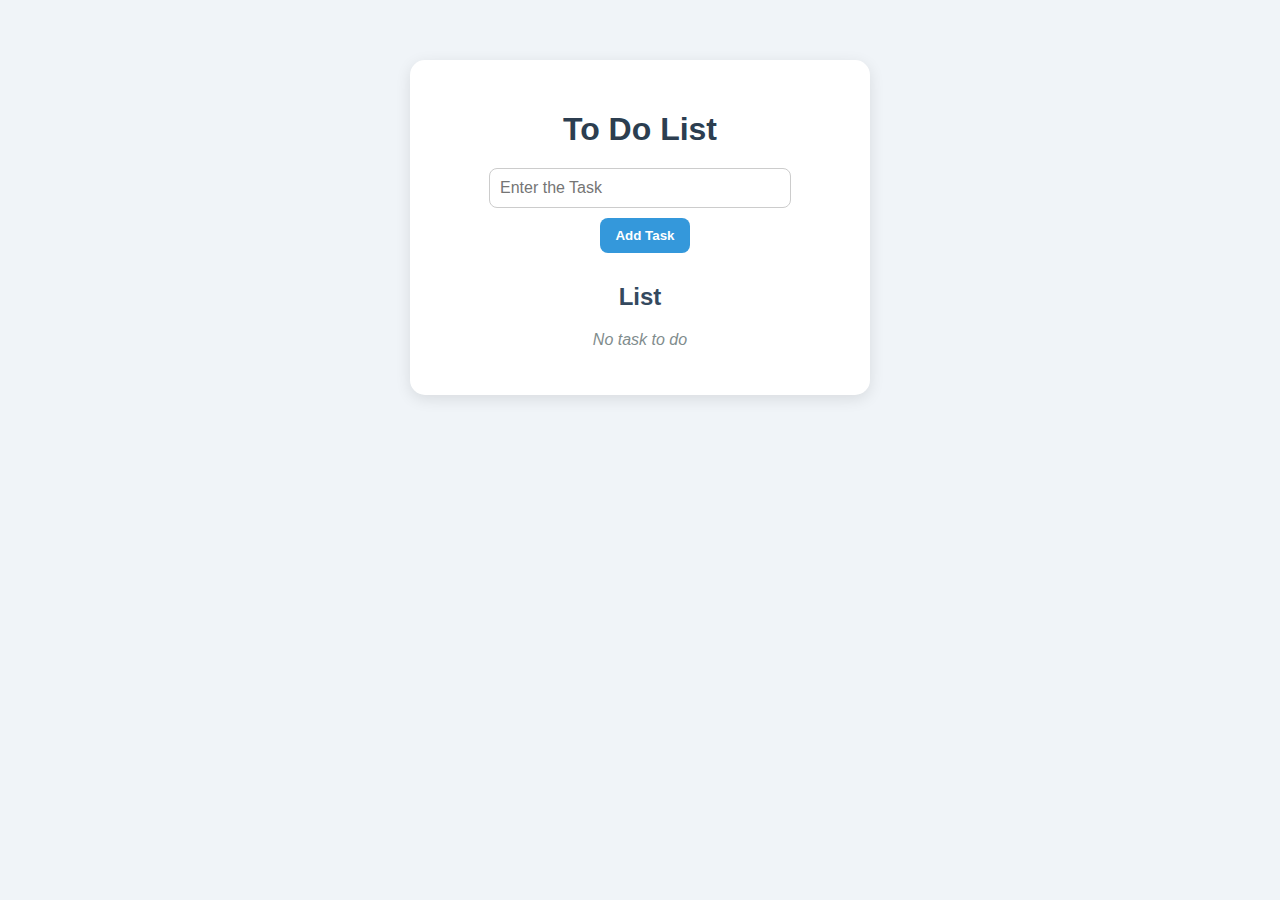
<file: index.html>
<!DOCTYPE html>
<html lang="en">
<head>
    <meta charset="UTF-8">
    <meta name="viewport" content="width=device-width, initial-scale=1.0">
    <title>To Do List</title>
    <link rel="stylesheet" href="style.css">
</head>
<body>
    <div class="mainDiv">
        <h1>To Do List</h1>
        <input class="ip" type="text" placeholder="Enter the Task">
        <button class="btn">Add Task</button>
        <h2>List</h2>
        <ul class="ul">
            <p id="para">No task to do</p>
        </ul>
    </div>
    <script src="script.js"></script>
</body>
</html>
</file>
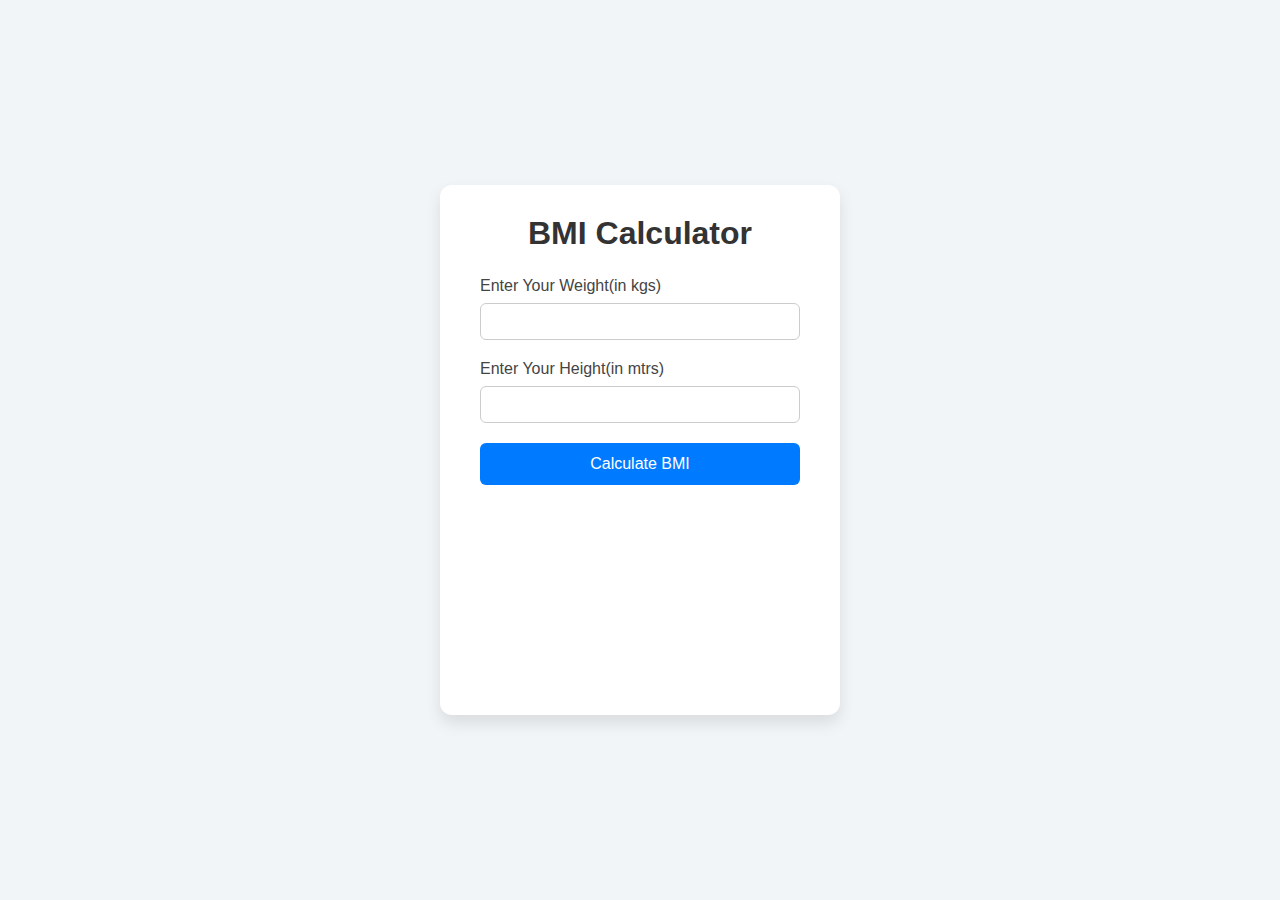
<file: 02_BMICalculator/index.html>
<!DOCTYPE html>
<html lang="en">
<head>
    <meta charset="UTF-8">
    <meta name="viewport" content="width=device-width, initial-scale=1.0">
    <link rel="stylesheet" href="style.css">
    <title>BMI Calculator</title>
</head>
<body>
    <div class="container">
        <h1>BMI Calculator</h1>
        <form>
            <label for="weight">Enter Your Weight(in kgs)</label>
            <input type="number" step="any" id="weight">
            <label for="height">Enter Your Height(in mtrs)</label>
            <input type="number" step="any" id="height">
            <button>Calculate BMI</button>
            <div id="result"></div>
            <h3 id="guide">Weight Guide</h3>
            <p id="p1">Less than 18.6 : Underweight</p>
            <p id="p2">18.6 to 24.9 : Normal</p>
            <p id="p3">greater than 24.9 : Overweight</p>
        </form>
    </div>
    <script src="script.js"></script>
</body>
</html>
</file>
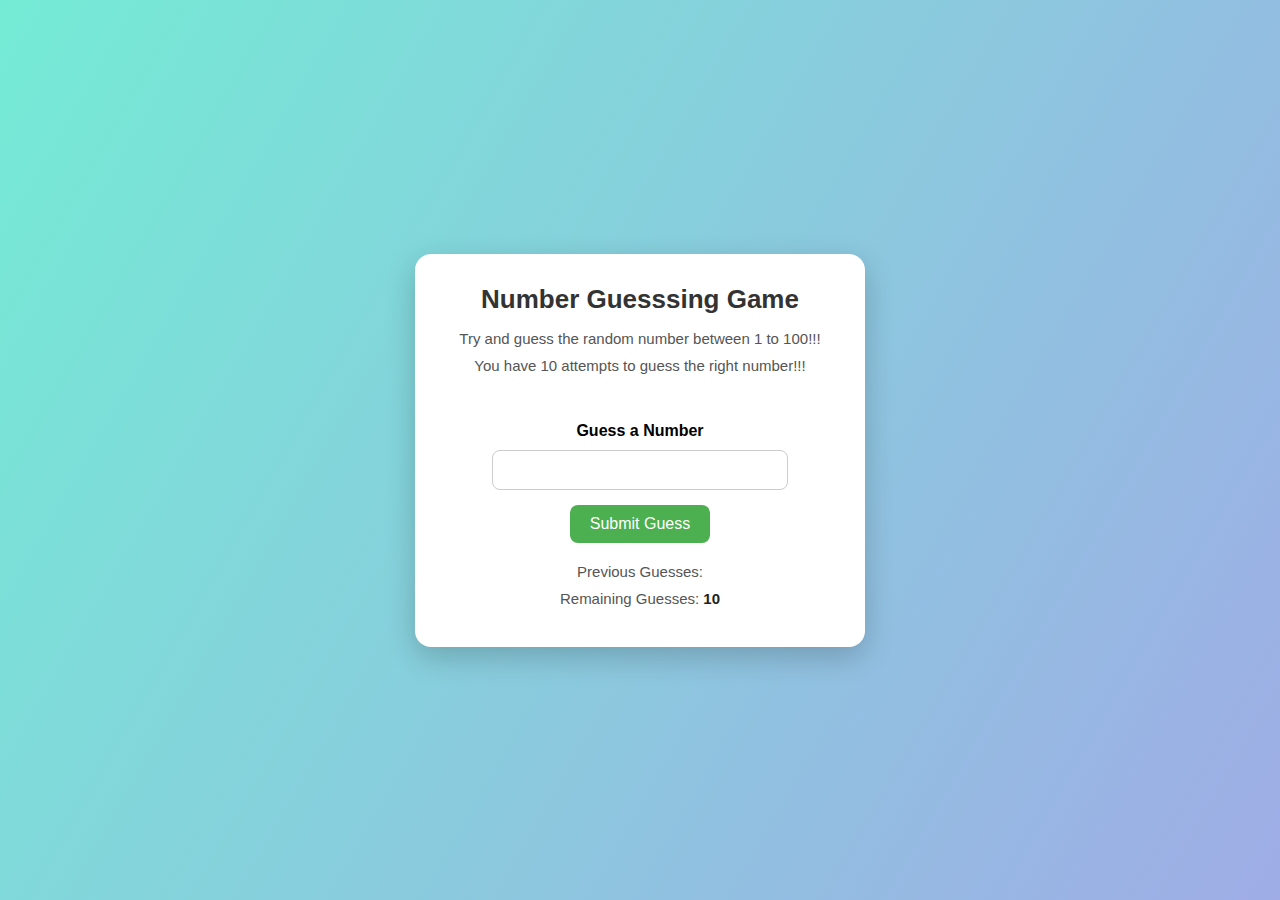
<file: guessNumber/index.html>
<!DOCTYPE html>
<html lang="en">
<head>
    <meta charset="UTF-8">
    <meta name="viewport" content="width=device-width, initial-scale=1.0">
    <title>Guess the Number</title>
    <link rel="stylesheet" href="style.css">
</head>
<body>
    <div id="wrapper">
        <h1>Number Guesssing Game</h1>
        <p>Try and guess the random number between 1 to 100!!!</p>
        <p>You have 10 attempts to guess the right number!!!</p>
        <br>
        <form class="form">
            <label for="guessField" id="guess" >Guess a Number</label>
            <input type="number" id="guessField" class="guessField">
            <input type="submit" id="submit" class="guessSubmit" value="Submit Guess">
        </form>
        <div class="result">
            <p>Previous Guesses: <span class="guesses"></span></p>
            <p>Remaining Guesses: <span class="remainGuesses">10</span></p>
            <p class="lowOrHigh"></p>
        </div>
    </div>
    <script src="script.js"></script>
</body>
</html>
</file>
<file: guessNumber/style.css>
/* style.css */

* {
    box-sizing: border-box;
    margin: 0;
    padding: 0;
    font-family: 'Segoe UI', Tahoma, Geneva, Verdana, sans-serif;
}

body {
    background: linear-gradient(120deg, #74ebd5, #9face6);
    min-height: 100vh;
    display: flex;
    justify-content: center;
    align-items: center;
    padding: 20px;
}

#wrapper {
    background-color: white;
    padding: 30px 40px;
    border-radius: 16px;
    box-shadow: 0 10px 30px rgba(0, 0, 0, 0.2);
    max-width: 450px;
    width: 100%;
    text-align: center;
}

h1 {
    font-size: 26px;
    margin-bottom: 15px;
    color: #333;
}

p {
    font-size: 15px;
    color: #555;
    margin: 10px 0;
}

form {
    margin-top: 20px;
}

label#guess {
    font-weight: bold;
    display: block;
    margin-bottom: 10px;
}

input.guessField {
    padding: 10px;
    width: 80%;
    border-radius: 8px;
    border: 1px solid #ccc;
    margin-bottom: 15px;
    font-size: 16px;
}

input.guessSubmit {
    background-color: #4CAF50;
    color: white;
    padding: 10px 20px;
    border: none;
    border-radius: 8px;
    font-size: 16px;
    cursor: pointer;
    transition: background-color 0.3s ease;
}

input.guessSubmit:hover {
    background-color: #45a049;
}

.result {
    margin-top: 20px;
    font-size: 14px;
}

.result p span {
    font-weight: bold;
    color: #222;
}
#newGame {
    background-color: #ff6f61;
    color: white;
    border: none;
    padding: 12px 24px;
    border-radius: 10px;
    font-size: 16px;
    font-weight: bold;
    cursor: pointer;
    margin-top: 20px;
    box-shadow: 0 4px 12px rgba(0, 0, 0, 0.15);
    transition: background-color 0.3s ease, transform 0.2s ease;
}

#newGame:hover {
    background-color: #ff3d2e;
    transform: scale(1.05);
}
</file>
<file: style.css>
/* Reset some defaults */
body {
    margin: 0;
    font-family: 'Segoe UI', Tahoma, Geneva, Verdana, sans-serif;
    background: #f0f4f8;
}

/* Center the main container */
.mainDiv {
    width: 400px;
    margin: 60px auto;
    padding: 30px;
    background: #ffffff;
    box-shadow: 0 4px 15px rgba(0, 0, 0, 0.1);
    border-radius: 15px;
    text-align: center;
}

/* Headings */
h1 {
    color: #2c3e50;
    margin-bottom: 20px;
}

h2 {
    color: #34495e;
    margin-top: 30px;
}

/* Input and button styling */
.ip {
    width: 70%;
    padding: 10px;
    border: 1px solid #ccc;
    border-radius: 8px;
    margin-bottom: 10px;
    font-size: 16px;
}

.btn {
    padding: 10px 15px;
    margin-left: 10px;
    background-color: #3498db;
    color: white;
    border: none;
    border-radius: 8px;
    cursor: pointer;
    font-weight: bold;
    transition: background-color 0.3s ease;
}

.btn:hover {
    background-color: #2980b9;
}

/* Task list styling */
.ul {
    list-style: none;
    padding: 0;
    margin-top: 10px;
}

.ul li {
    background-color: #ecf0f1;
    padding: 12px 20px;
    margin: 8px 0;
    border-radius: 10px;
    display: flex;
    justify-content: space-between;
    align-items: center;
    transition: transform 0.2s;
}

.ul li:hover {
    transform: scale(1.02);
}

/* Delete button inside list items */
.delete {
    padding: 6px 12px;
    background-color: #e74c3c;
    color: white;
    border: none;
    border-radius: 6px;
    cursor: pointer;
    transition: background-color 0.3s ease;
}

.delete:hover {
    background-color: #c0392b;
}

/* No tasks message */
#para {
    color: #7f8c8d;
    font-style: italic;
    margin-top: 20px;
}
</file>
<file: 02_BMICalculator/style.css>
/* Reset and base styles */
* {
    margin: 0;
    padding: 0;
    box-sizing: border-box;
    font-family: 'Segoe UI', Tahoma, Geneva, Verdana, sans-serif;
}

body {
    background: #f2f5f7;
    display: flex;
    justify-content: center;
    align-items: center;
    min-height: 100vh;
}

/* Container */
.container {
    background: #fff;
    padding: 30px 40px;
    border-radius: 12px;
    box-shadow: 0 8px 16px rgba(0,0,0,0.1);
    max-width: 400px;
    width: 100%;
}

/* Header */
.container h1 {
    text-align: center;
    margin-bottom: 25px;
    color: #333;
}

/* Form elements */
form {
    display: flex;
    flex-direction: column;
}

label {
    margin-bottom: 8px;
    font-weight: 500;
    color: #444;
}

input[type="number"] {
    padding: 10px;
    margin-bottom: 20px;
    border: 1px solid #ccc;
    border-radius: 6px;
    transition: border-color 0.3s;
}

input[type="number"]:focus {
    outline: none;
    border-color: #007bff;
}

/* Button */
button {
    padding: 12px;
    background: #007bff;
    color: white;
    border: none;
    border-radius: 6px;
    font-size: 16px;
    cursor: pointer;
    transition: background 0.3s;
}

button:hover {
    background: #0056b3;
}

/* Result */
#result {
    margin-top: 15px;
    font-size: 18px;
    font-weight: 600;
    text-align: center;
    color: #222;
}

/* Weight Guide */
/* #weight-guide {
    margin-top: 25px;
    padding: 15px;
    background: #f8f9fa;
    border-left: 4px solid #007bff;
    border-radius: 8px;
    visibility: hidden;
} */

/* #weight-guide h3 {
    margin-bottom: 10px;
    color: #007bff;
}

#weight-guide p {
    margin-bottom: 5px;
    color: #333;
} */
#p1 {
    background-color: #ffe6e6; /* Light red */
    color: #d9534f; /* Bootstrap danger color */
    padding: 10px;
    border-left: 5px solid #d9534f;
    border-radius: 6px;
    margin-bottom: 8px;
    font-weight: 500;
    visibility: hidden;
}

#p2 {
    background-color: #e6ffe6; /* Light green */
    color: #5cb85c; /* Bootstrap success color */
    padding: 10px;
    border-left: 5px solid #5cb85c;
    border-radius: 6px;
    margin-bottom: 8px;
    font-weight: 500;
    visibility: hidden;
}

#p3 {
    background-color: #fff5e6; /* Light orange */
    color: #f0ad4e; /* Bootstrap warning color */
    padding: 10px;
    border-left: 5px solid #f0ad4e;
    border-radius: 6px;
    font-weight: 500;
    visibility: hidden;
}
#guide {
    font-size: 20px;
    color: #007bff;
    border-bottom: 2px solid #007bff;
    padding-bottom: 6px;
    margin-top: 12px;
    margin-bottom: 12px;
    text-align: center;
    text-transform: uppercase;
    letter-spacing: 1px;
    visibility: hidden;
}
</file>
